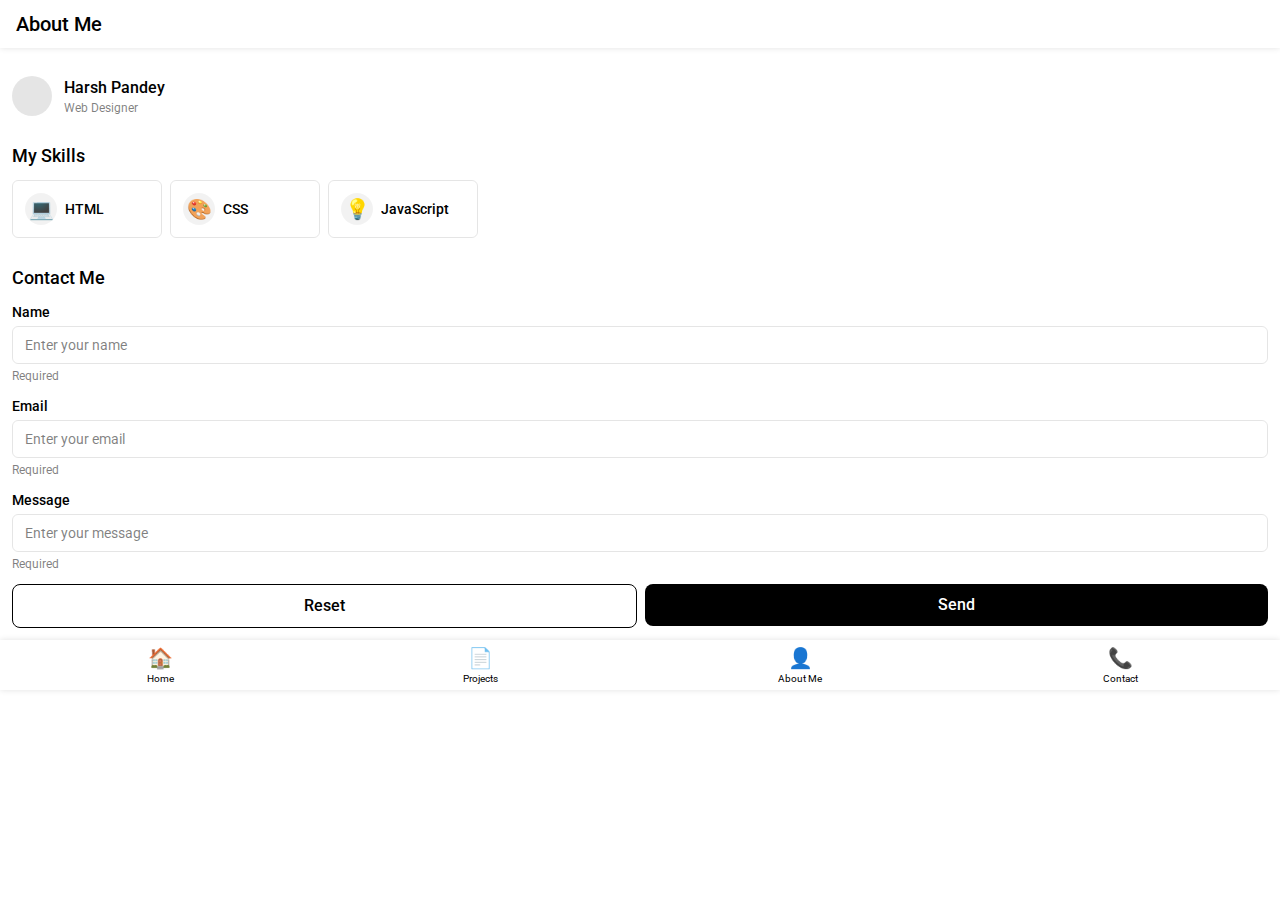
<file: AboutMe.html>
<!DOCTYPE html>
<html>
  <head>
    <meta charset="utf-8" />
    <meta name="viewport" content="initial-scale=1, width=device-width" />

    <link rel="stylesheet" href="./global.css" />
    <link rel="stylesheet" href="./AboutMe.css" />
    <link
      rel="stylesheet"
      href="https://fonts.googleapis.com/css2?family=Jost:ital,wght@0,400;0,500;0,600;0,700;1,500&display=swap"
    />
    <link
      rel="stylesheet"
      href="https://fonts.googleapis.com/css2?family=Roboto:wght@400;500&display=swap"
    />
  </head>
  <body>
    <div class="about-me">
      <div class="top-bar">
        <div class="content">
          <div class="title4">About Me</div>
        </div>
      </div>
      <div class="avatar">
        <div class="avatar1"></div>
        <div class="title-parent">
          <div class="title5">Harsh Pandey</div>
          <div class="subtitle">Web Designer</div>
        </div>
      </div>
      <div class="section-title">
        <div class="title-parent">
          <div class="title6">My Skills</div>
        </div>
      </div>
      <div class="list">
        <div class="row">
          <div class="chip">
            <div class="frame1">
              <div class="icon">💻</div>
            </div>
            <div class="title7">HTML</div>
          </div>
          <div class="chip">
            <div class="frame1">
              <div class="icon">🎨</div>
            </div>
            <div class="title7">CSS</div>
          </div>
          <div class="chip">
            <div class="frame1">
              <div class="icon">💡</div>
            </div>
            <div class="title7">JavaScript</div>
          </div>
        </div>
      </div>
      <div class="section-title">
        <div class="title-parent">
          <div class="title6">Contact Me</div>
        </div>
      </div>
      <div class="input">
        <div class="title11">Name</div>
        <div class="textfield" data-scroll-to="textfieldContainer">
          <div class="text2">Enter your name</div>
        </div>
        <div class="info">Required</div>
      </div>
      <div class="input">
        <div class="title11">Email</div>
        <div class="textfield">
          <div class="text2">Enter your email</div>
        </div>
        <div class="info">Required</div>
      </div>
      <div class="input">
        <div class="title11">Message</div>
        <div class="textfield">
          <div class="text2">Enter your message</div>
        </div>
        <div class="info">Required</div>
      </div>
      <div class="button">
        <div class="seconday">
          <div class="title14">Reset</div>
        </div>
        <div class="primary">
          <div class="title14">Send</div>
        </div>
      </div>
      <div class="bottom-nav">
        <div class="tab" id="tabContainer">
          <div class="icon3">🏠</div>
          <div class="title16">Home</div>
        </div>
        <div class="tab" id="tabContainer1">
          <div class="icon3">📄</div>
          <div class="title16">Projects</div>
        </div>
        <div class="tab2">
          <div class="icon3">👤</div>
          <div class="title16">About Me</div>
        </div>
        <div class="tab" id="tabContainer3">
          <div class="icon3">📞</div>
          <div class="title16">Contact</div>
        </div>
      </div>
    </div>

    <script>
      var tabContainer = document.getElementById("tabContainer");
      if (tabContainer) {
        tabContainer.addEventListener("click", function (e) {
          window.location.href = "./Home.html";
        });
      }
      
      var tabContainer1 = document.getElementById("tabContainer1");
      if (tabContainer1) {
        tabContainer1.addEventListener("click", function (e) {
          window.location.href = "./MyPortfolio.html";
        });
      }
      
      var tabContainer3 = document.getElementById("tabContainer3");
      if (tabContainer3) {
        tabContainer3.addEventListener("click", function () {
          var anchor = document.querySelector(
            "[data-scroll-to='textfieldContainer']"
          );
          if (anchor) {
            anchor.scrollIntoView({ block: "start", behavior: "smooth" });
          }
        });
      }
      </script>
  </body>
</html>
</file>
<file: global.css>
body {
  margin: 0;
  line-height: normal;
}

:root {
  /* fonts */
  --font-roboto: Roboto;
  --font-jost: Jost;

  /* font sizes */
  --font-size-xs: 12px;
  --font-size-lg: 18px;
  --font-size-5xl: 24px;
  --font-size-9xl: 28px;
  --font-size-xl: 20px;
  --font-size-3xs: 10px;
  --font-size-base: 16px;
  --font-size-sm: 14px;

  /* Colors */
  --main-black: #2d2d2d;
  --color-gainsboro: #e7e1e1;
  --sec-gray: #c9c9c9;
  --sec-white: #fff;
  --color-black: #000;
  --color-gray-100: rgba(0, 0, 0, 0.05);
  --color-gray-200: rgba(0, 0, 0, 0.1);
  --color-gray-300: rgba(0, 0, 0, 0.5);

  /* Gaps */
  --gap-xs: 12px;
  --gap-5xs: 8px;
  --gap-9xs: 4px;
  --gap-11xs: 2px;

  /* Paddings */
  --padding-9xs: 4px;
  --padding-xs: 12px;
  --padding-3xs: 10px;
  --padding-5xs: 8px;
  --padding-base: 16px;
  --padding-10xs: 3px;

  /* border radiuses */
  --br-mini: 15px;
  --br-3xs: 10px;
  --br-5xs: 8px;
  --br-7xs: 6px;
  --br-base: 16px;
  --br-21xl: 40px;
  --br-9xs: 4px;
}
</file>
<file: AboutMe.css>
.title4 {
  flex: 1;
  position: relative;
  line-height: 24px;
  font-weight: 500;
}
.content,
.top-bar {
  align-self: stretch;
  display: flex;
  justify-content: flex-start;
}
.content {
  flex-direction: row;
  padding: var(--padding-xs) var(--padding-5xs) var(--padding-xs)
    var(--padding-base);
  align-items: center;
}
.top-bar {
  background-color: var(--sec-white);
  box-shadow: 0 0 6px rgba(0, 0, 0, 0.12);
  flex-direction: column;
  align-items: flex-start;
}
.avatar1,
.subtitle,
.title5 {
  position: relative;
  overflow: hidden;
  flex-shrink: 0;
}
.avatar1 {
  border-radius: var(--br-21xl);
  background-color: var(--color-gray-200);
  width: 40px;
  height: 40px;
}
.subtitle,
.title5 {
  align-self: stretch;
  display: inline-block;
  text-overflow: ellipsis;
  white-space: nowrap;
}
.title5 {
  line-height: 24px;
  font-weight: 500;
  height: 24px;
}
.subtitle {
  font-size: var(--font-size-xs);
  line-height: 16px;
  color: var(--color-gray-300);
  height: 16px;
}
.title-parent {
  flex: 1;
  display: flex;
  flex-direction: column;
  align-items: flex-start;
  justify-content: flex-start;
}
.avatar,
.title6 {
  align-self: stretch;
}
.avatar {
  display: flex;
  flex-direction: row;
  padding: var(--padding-base) var(--padding-xs) 0;
  align-items: center;
  justify-content: flex-start;
  gap: var(--gap-xs);
  font-size: var(--font-size-base);
}
.title6 {
  position: relative;
  line-height: 24px;
  font-weight: 500;
}
.frame1,
.icon,
.section-title {
  display: flex;
  align-items: center;
}
.section-title {
  align-self: stretch;
  flex-direction: row;
  padding: var(--padding-base) var(--padding-xs) 0;
  justify-content: flex-start;
  font-size: var(--font-size-lg);
}
.frame1,
.icon {
  justify-content: center;
}
.icon {
  align-self: stretch;
  position: relative;
  line-height: 32px;
  overflow: hidden;
  text-overflow: ellipsis;
  white-space: nowrap;
  height: 32px;
  flex-shrink: 0;
}
.frame1 {
  border-radius: var(--br-base);
  background-color: var(--color-gray-100);
  width: 32px;
  flex-direction: column;
}
.chip,
.title7 {
  overflow: hidden;
  align-items: center;
}
.title7 {
  flex: 1;
  position: relative;
  font-size: var(--font-size-sm);
  line-height: 16px;
  font-weight: 500;
  text-align: left;
  display: -webkit-inline-box;
  text-overflow: ellipsis;
  -webkit-line-clamp: 2;
  -webkit-box-orient: vertical;
}
.chip {
  border-radius: var(--br-7xs);
  border: 1px solid var(--color-gray-200);
  box-sizing: border-box;
  width: 150px;
  flex-shrink: 0;
  display: flex;
  flex-direction: row;
  padding: var(--padding-xs);
  justify-content: center;
  gap: var(--gap-5xs);
}
.list,
.row {
  align-self: stretch;
  display: flex;
}
.row {
  flex-direction: row;
  align-items: flex-start;
  justify-content: flex-start;
  gap: var(--gap-5xs);
}
.list {
  overflow: hidden;
  flex-direction: column;
  padding: 0 var(--padding-xs);
  align-items: center;
  justify-content: center;
  text-align: center;
}
.text2,
.title11 {
  position: relative;
  line-height: 20px;
}
.title11 {
  align-self: stretch;
  font-weight: 500;
  color: var(--color-black);
}
.text2 {
  flex: 1;
  display: inline-block;
  overflow: hidden;
  text-overflow: ellipsis;
  white-space: nowrap;
  height: 20px;
}
.textfield {
  border-radius: var(--br-7xs);
  border: 1px solid var(--color-gray-200);
  display: flex;
  flex-direction: row;
  padding: var(--padding-5xs) var(--padding-xs);
  align-items: center;
  justify-content: flex-start;
}
.info,
.input,
.textfield {
  align-self: stretch;
}
.info {
  position: relative;
  font-size: var(--font-size-xs);
  line-height: 16px;
}
.input {
  overflow: hidden;
  display: flex;
  flex-direction: column;
  padding: 0 var(--padding-xs);
  align-items: flex-start;
  justify-content: center;
  gap: var(--gap-9xs);
  font-size: var(--font-size-sm);
  color: var(--color-gray-300);
}
.title14 {
  position: relative;
  line-height: 22px;
  font-weight: 500;
}
.primary,
.seconday {
  flex: 1;
  border-radius: var(--br-5xs);
  display: flex;
  flex-direction: column;
  padding: var(--padding-3xs) var(--padding-xs);
  align-items: center;
  justify-content: center;
}
.seconday {
  background-color: var(--sec-white);
  border: 1px solid var(--color-black);
}
.primary {
  background-color: var(--color-black);
  color: var(--sec-white);
}
.button,
.icon3 {
  display: flex;
  overflow: hidden;
}
.button {
  align-self: stretch;
  flex-direction: row;
  padding: 0 var(--padding-xs);
  align-items: flex-start;
  justify-content: flex-start;
  gap: var(--gap-5xs);
  font-size: var(--font-size-base);
}
.icon3 {
  position: relative;
  line-height: 28px;
  justify-content: center;
  text-overflow: ellipsis;
  white-space: nowrap;
  width: 28px;
  height: 28px;
  flex-shrink: 0;
}
.icon3,
.tab,
.title16 {
  align-items: center;
}
.title16 {
  align-self: stretch;
  position: relative;
  font-size: var(--font-size-3xs);
  line-height: 14px;
  display: flex;
  justify-content: center;
  overflow: hidden;
  text-overflow: ellipsis;
  white-space: nowrap;
  height: 14px;
  flex-shrink: 0;
}
.tab {
  flex: 1;
  flex-direction: column;
  padding: var(--padding-9xs);
  cursor: pointer;
}
.about-me,
.bottom-nav,
.tab,
.tab2 {
  display: flex;
  justify-content: flex-start;
}
.tab2 {
  flex: 1;
  flex-direction: column;
  padding: var(--padding-9xs);
  align-items: center;
}
.about-me,
.bottom-nav {
  background-color: var(--sec-white);
}
.bottom-nav {
  align-self: stretch;
  box-shadow: 0 0 6px rgba(0, 0, 0, 0.12);
  overflow: hidden;
  flex-direction: row;
  align-items: flex-start;
  text-align: center;
}
.about-me {
  position: relative;
  width: 100%;
  height: 800px;
  flex-direction: column;
  align-items: center;
  gap: var(--gap-xs);
  text-align: left;
  font-size: var(--font-size-xl);
  color: var(--color-black);
  font-family: var(--font-roboto);
}
</file>
